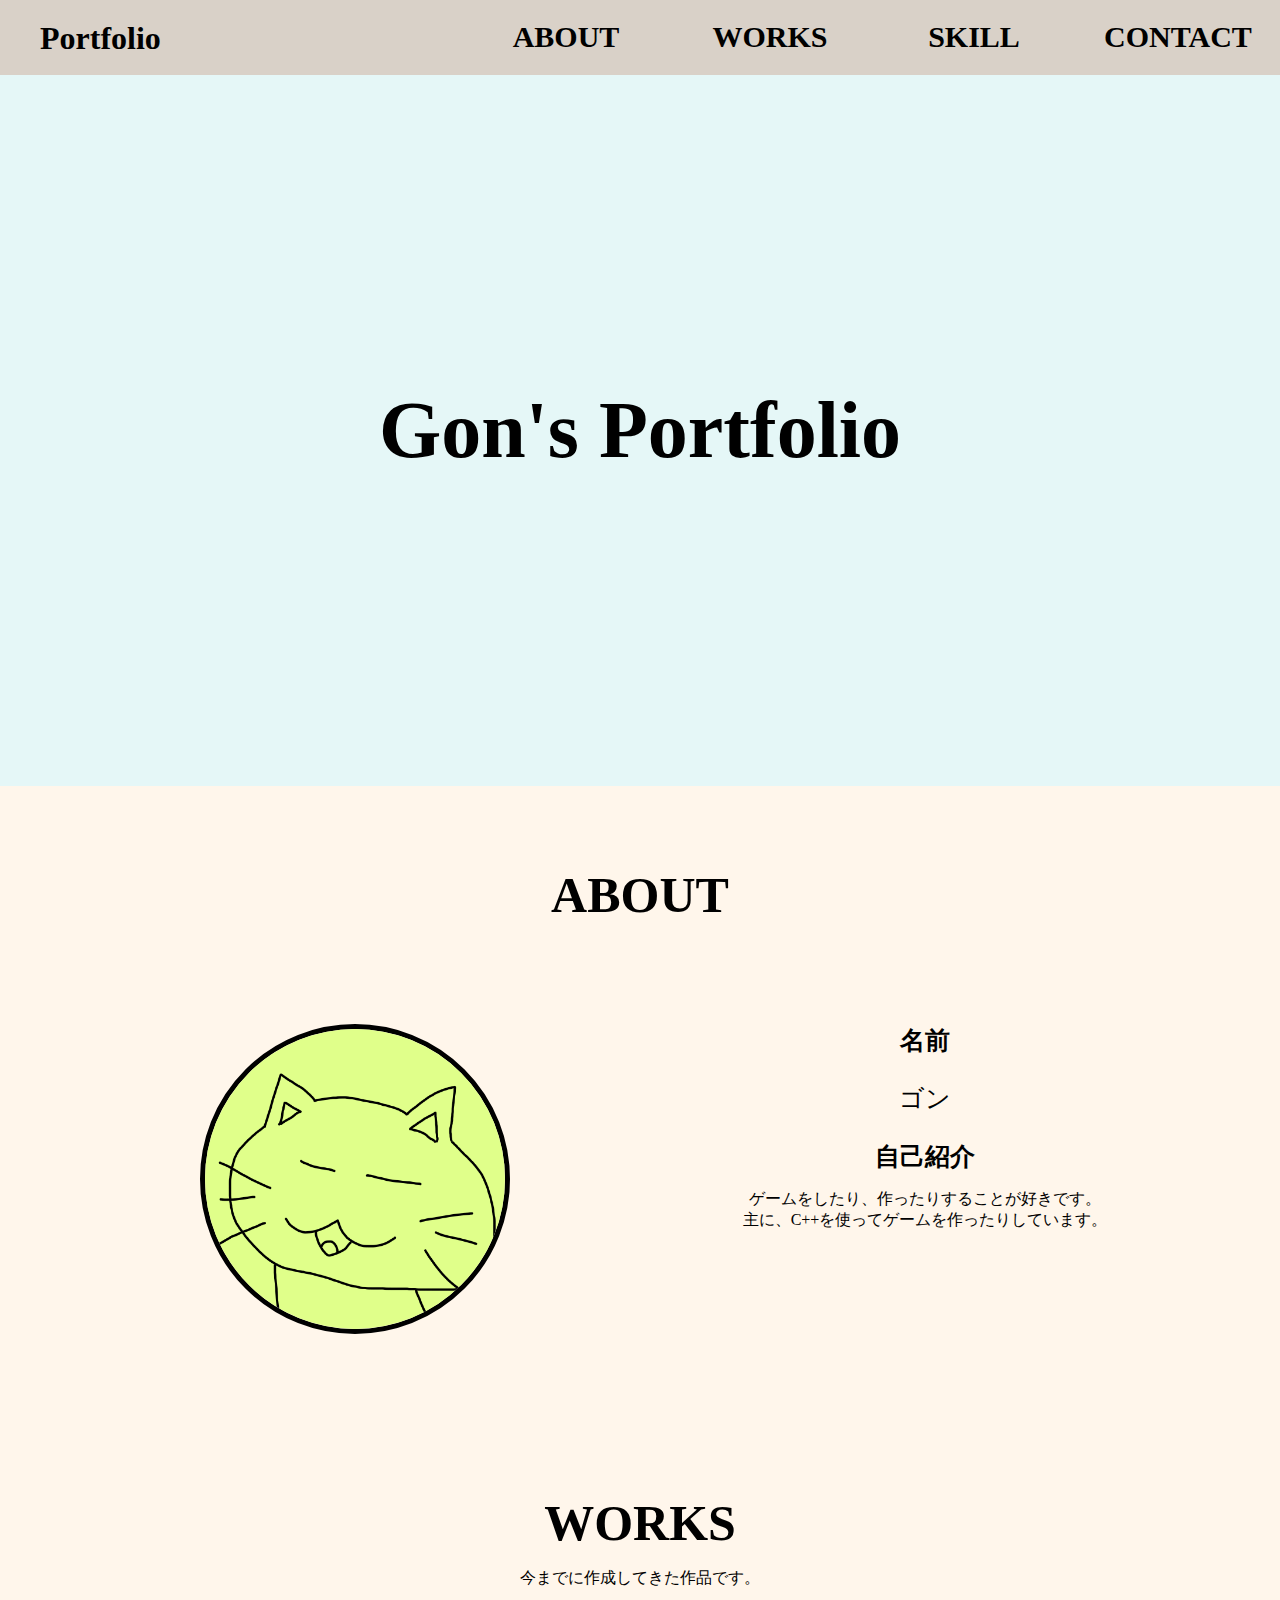
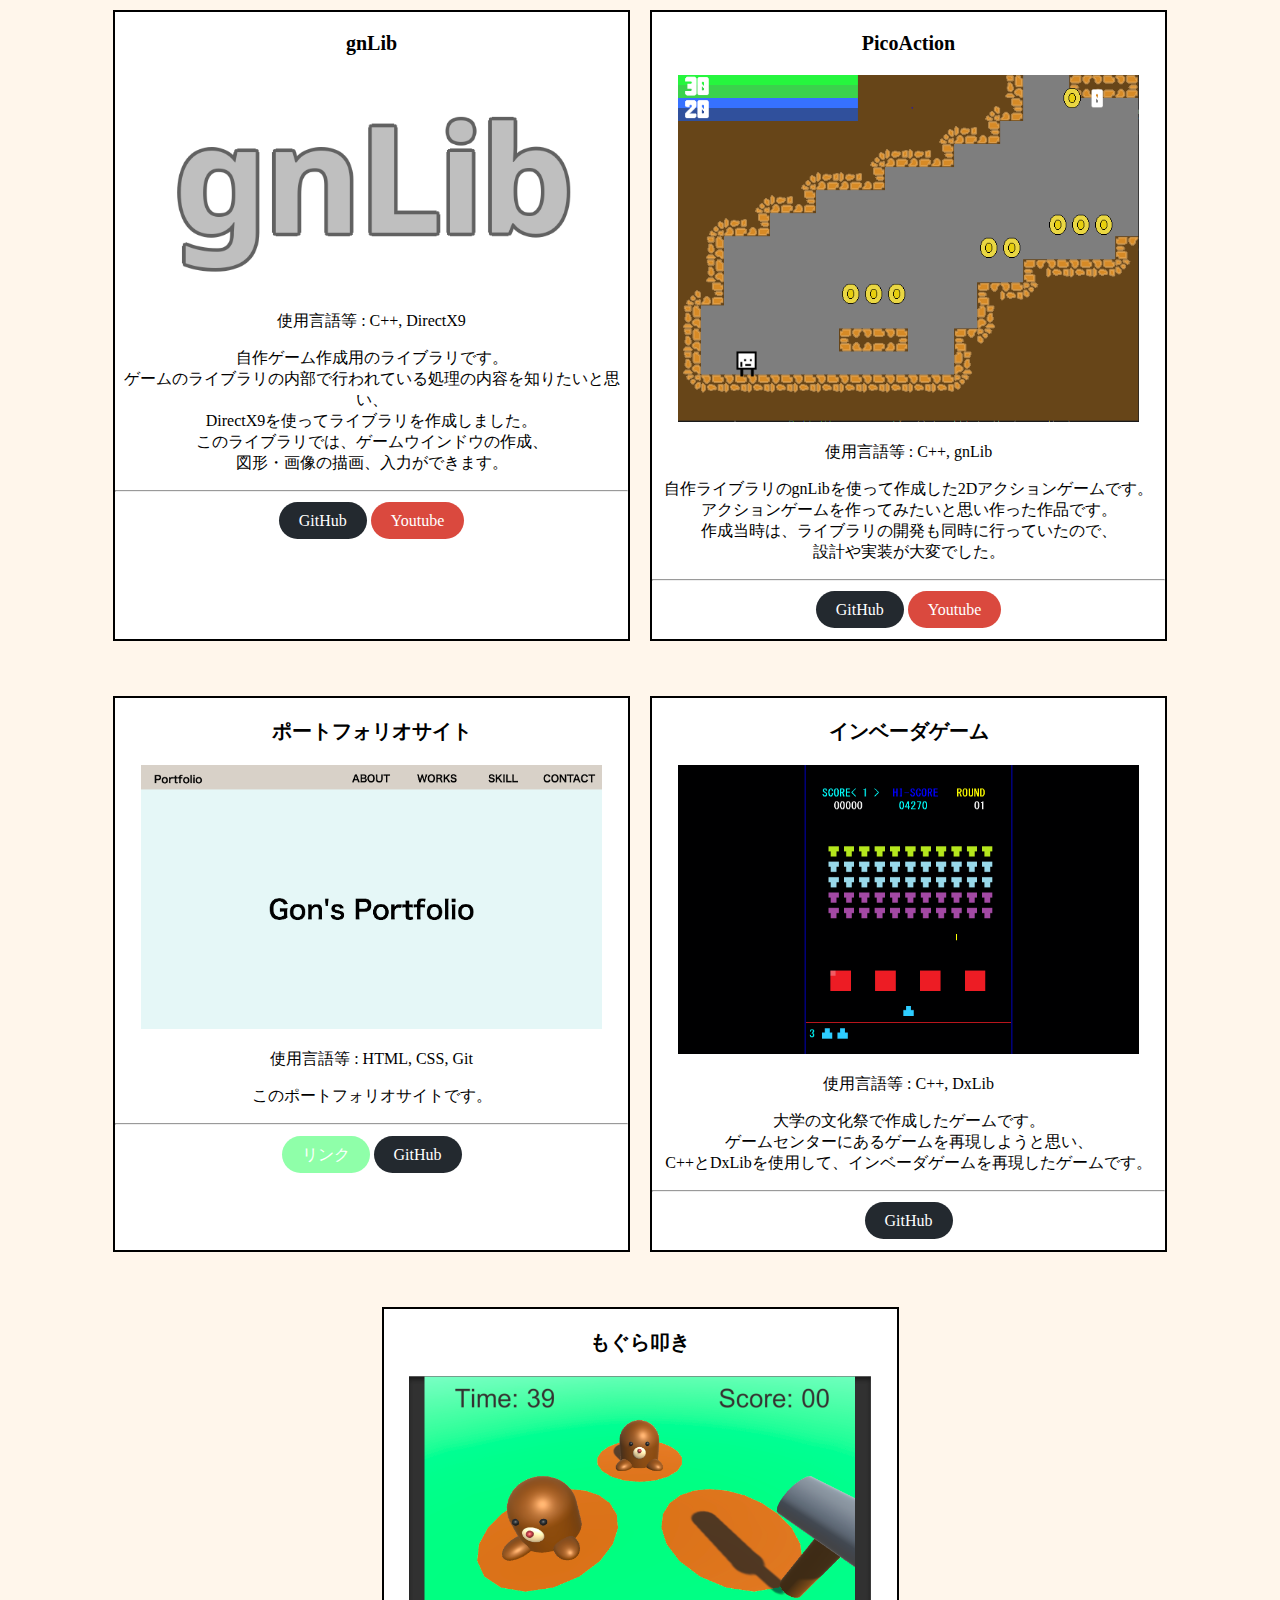
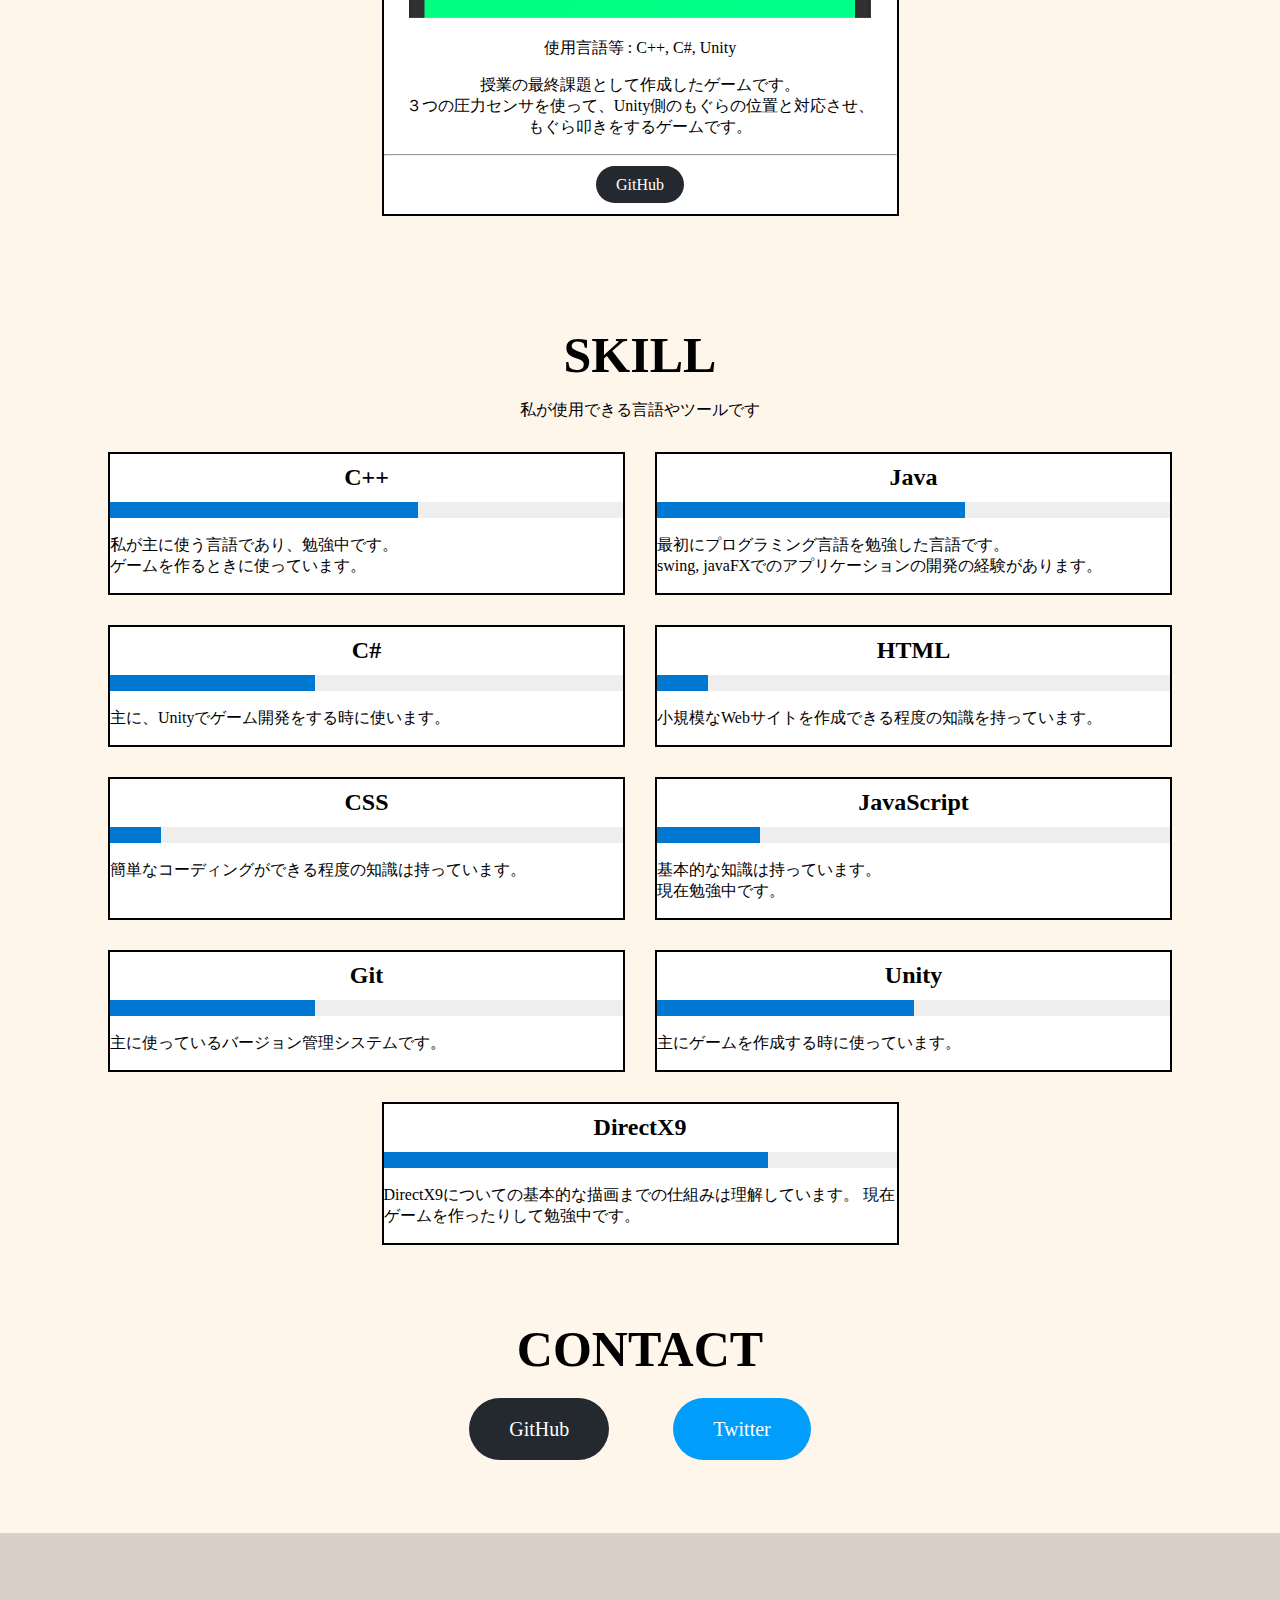
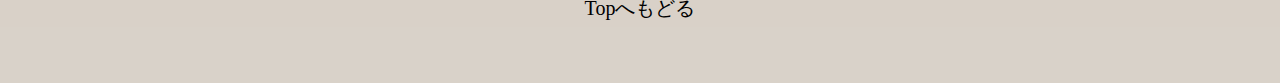
<file: index.html>
<!DOCTYPE html> 
<html>
    <head>
    <meta charset="UTF8"/>
    <title>Gon's Portfolio</title>
    <link rel="stylesheet" type="text/css" href="css/style.css">
    <link rel="shortcut icon" href="icon/icon.ico">
    </head>
    
    <body oncopy="return false;">
        <header id = "header">
            <div class="header-elements">
                <h1 class="header-logo">
                    <a href="" class="logo">Portfolio</a>
                </h1>

                <nav class="nav-links">
                    <ul class="header-list">
                        <li class="header-list-element"><a href="#profile">ABOUT</a></li>
                        <li class="header-list-element"><a href="#work">WORKS</a></li>
                        <li class="header-list-element"><a href="#skill">SKILL</a></li>
                        <li class="header-list-element"><a href="#link">CONTACT</a></li>
                    </ul>
                </nav>
            </div> <!-- header-elements -->
        </header>

        <div id="top">
            <div class="title-content">
                <h2 class="title">Gon's Portfolio</h2>
            </div>
        </div>

        <div id="main-content">
            <div id="profile">
                    <h2>ABOUT</h2>

                    <div class="profile-content">

                        <div class="profile-icon">
                            <img class="icon" src ="img/icon.PNG" width="300px" height="300px">
                        </div>

                        <div class="profile-about">
                            <div class="profile-about-position">
                                <h4>名前</h4>
                                <p class="profile-myname">ゴン</p>
                                <h4>自己紹介</h4>
                                <p>
                                    ゲームをしたり、作ったりすることが好きです。<br>
                                    主に、C++を使ってゲームを作ったりしています。<br>
                                </p>
                            </div>
                        </div>
                    </div> <!-- profile-content -->
            </div> <!-- profile -->

            <div id="work">
                <h2>WORKS</h2>
                <p>今までに作成してきた作品です。</p>

                <div class="work-window">
                    <div class="work-element">
                        <p class="work-title">gnLib</p>
                        <div class="work-image">
                            <img src="img/gnLib.png" class="work-img">
                        </div>
                        <div class="work-uselang">
                            <p>使用言語等 : C++, DirectX9</p>
                        </div>
                        <div class="work-details">
                            <p>
                                自作ゲーム作成用のライブラリです。<br>
                                ゲームのライブラリの内部で行われている処理の内容を知りたいと思い、<br>
                                DirectX9を使ってライブラリを作成しました。<br>
                                このライブラリでは、ゲームウインドウの作成、<br>
                                図形・画像の描画、入力ができます。
                            </p>
                        </div>
                        <hr>
                        <div class="work-link-box">
                            <p class="">
                                <a href="https://github.com/gon027/gnLib" class="work-github-btn">GitHub</a>
                                <a href="https://www.youtube.com/watch?v=woszoWiPEiY" class="work-youtube-btn">Youtube</a>
                            </p>
                        </div>
                    </div> <!-- work-element -->
                    
                    <div class="work-element">
                        <p class="work-title">PicoAction</p>
                        <div class="work-image">
                            <img src="img/pico_action.png" class="work-img">
                        </div>
                        <div class="work-uselang">
                            <p>使用言語等 : C++, gnLib</p>
                        </div>
                        <div class="work-details">
                            <p>
                                自作ライブラリのgnLibを使って作成した2Dアクションゲームです。<br>
                                アクションゲームを作ってみたいと思い作った作品です。 <br>
                                作成当時は、ライブラリの開発も同時に行っていたので、 <br>
                                設計や実装が大変でした。
                            </p>
                        </div>
                        <hr>
                        <div class="work-link-box">
                            <p class="">
                                <a href="https://github.com/gon027/gnLib" class="work-github-btn">GitHub</a>
                                <a href="https://www.youtube.com/watch?v=stSu75Sjz-M" class="work-youtube-btn">Youtube</a>
                            </p>
                        </div>
                    </div> <!-- work-element -->

                    <div class="work-element">
                        <p class="work-title">ポートフォリオサイト</p>
                        <div class="work-image">
                            <img src ="img/PortFolio.png" class="work-img">
                        </div>
                        <div class="work-uselang">
                            <p>使用言語等 : HTML, CSS, Git</p>
                        </div>
                        <div class="work-details">
                            <p>
                                このポートフォリオサイトです。
                            </p>
                        </div>
                        <hr>
                        <div class="work-link-box">
                            <p class="">
                                <a href="https://gon027.github.io/Portfolio/" class="work-link-btn">リンク</a>
                                <a href="https://github.com/gon027/Portfolio" class="work-github-btn">GitHub</a>
                            </p>
                        </div>
                    </div> <!-- work-element -->

                    <div class="work-element">
                        <p class="work-title">インベーダゲーム</p>
                        <div class="work-image">
                            <img src ="img/Invader_2.png" class="work-img">
                        </div>
                        <div class="work-uselang">
                            <p>使用言語等 : C++, DxLib</p>
                        </div>
                        <div class="work-details">
                            <p>
                                大学の文化祭で作成したゲームです。
                                <br>
                                ゲームセンターにあるゲームを再現しようと思い、
                                <br>
                                C++とDxLibを使用して、インベーダゲームを再現したゲームです。
                            </p>
                        </div>
                        <hr>
                        <div class="work-link-box">
                            <p>
                            <a href="https://github.com/gon027/InvaderGame" class="work-github-btn">GitHub</a>
                            </p>
                        </div>
                    </div> <!-- work-element -->

                    <div class="work-element">
                        <p class="work-title">もぐら叩き</p>
                        <div class="work-image">
                            <img src ="img/mogura_1.png" class="work-img">
                        </div>
                        <div class="work-uselang">
                            <p>使用言語等 : C++, C#, Unity</p>
                        </div>
                        <div class="work-details">
                            <p>
                                授業の最終課題として作成したゲームです。
                                <br>
                                ３つの圧力センサを使って、Unity側のもぐらの位置と対応させ、
                                <br>
                                もぐら叩きをするゲームです。
                            </p>
                        </div>
                        <hr>
                        <div class="work-link-box">
                            <p>
                            <a href="https://github.com/gon027/PC_FinalAssignment" class="work-github-btn">GitHub</a>
                            </p>
                        </div>
                    </div> <!-- work-element -->
                </div> <!-- work-window -->
            </div> <!-- work -->

            <div id="skill">
                <h2>SKILL</h2>
                <p>私が使用できる言語やツールです</p>

                <div class="skill-box">
                    <div class="skill-element">
                        <p class="skill-language">C++</p>
                        <div class="progress-ber">
                            <progress value="60" max="100"></progress>
                        </div>
                        <p class="skill-text">
                            私が主に使う言語であり、勉強中です。
                            <br>
                            ゲームを作るときに使っています。
                        </p>
                    </div>

                    <div class="skill-element">
                        <p class="skill-language">Java</p>
                        <div class="progress-ber">
                            <progress value="60" max="100"></progress>
                        </div>
                        <p class="skill-text">
                            最初にプログラミング言語を勉強した言語です。
                            <br>
                            swing, javaFXでのアプリケーションの開発の経験があります。
                        </p>
                    </div>

                    <div class="skill-element">
                        <p class="skill-language">C#</p>
                        <div class="progress-ber">
                            <progress value="40" max="100"></progress>
                        </div>
                        <p class="skill-text">
                            主に、Unityでゲーム開発をする時に使います。
                            <br>

                        </p>
                    </div>

                    <div class="skill-element">
                        <p class="skill-language">HTML</p>
                        <div class="progress-ber">
                            <progress value="10" max="100"></progress>
                        </div>
                        <p class="skill-text">
                            小規模なWebサイトを作成できる程度の知識を持っています。
                            <br>
                        </p>
                    </div>

                    <div class="skill-element">
                        <p class="skill-language">CSS</p>
                        <div class="progress-ber">
                            <progress value="10" max="100"></progress>
                        </div>
                        <p class="skill-text">
                            簡単なコーディングができる程度の知識は持っています。
                            <br>
                        </p>
                    </div>

                    <div class="skill-element">
                        <p class="skill-language">JavaScript</p>
                        <div class="progress-ber">
                            <progress value="20" max="100"></progress>
                        </div>
                        <p class="skill-text">
                            基本的な知識は持っています。
                            <br>
                            現在勉強中です。
                        </p>
                    </div>

                    <div class="skill-element">
                        <p class="skill-language">Git</p>
                        <div class="progress-ber">
                            <progress value="40" max="100"></progress>
                        </div>
                        <p class="skill-text">
                            主に使っているバージョン管理システムです。
                        </p>
                    </div>
                    
                    <!-- 使っているライブラリやフレームワーク -->
                    <div class="skill-element">
                        <p class="skill-language">Unity</p>
                        <div class="progress-ber">
                            <progress value="50" max="100"></progress>
                        </div>
                        <p class="skill-text">
                            主にゲームを作成する時に使っています。
                        </p>
                    </div>

                    <div class="skill-element">
                        <p class="skill-language">DirectX9</p>
                        <div class="progress-ber">
                            <progress value="75" max="100"></progress>
                        </div>
                        <p class="skill-text">
                            DirectX9についての基本的な描画までの仕組みは理解しています。
                            現在ゲームを作ったりして勉強中です。
                        </p>
                    </div>
                </div>
            </div>

            <div id="link">
                <h2>CONTACT</h2>
                <div class="link-list">
                    <a class="github-contact" href="https://github.com/gon027">GitHub</a>
                    <a class="twitter-contact" href="https://twitter.com/gon_027">Twitter</a>
                </div>
            </div>
        </div> <!-- main-content -->

        
        <footer id="footer">
            <div class="return-top">
                <a href="">Topへもどる</a>
            </div>
        </footer>
    </body>
</html>
</file>
<file: css/style.css>
h1, h2, h3, h4, h5, h6, p, img{
    -webkit-user-select: none;
    -moz-user-select: none;
    -ms-user-select: none;
    user-select: none;
}

html, body{
    padding: 0;
    margin: 0;
    background-color: rgb(255, 246, 235);
}

header{
    background-color: rgba(26, 26, 26, 0.164);
    padding: 0;
    margin: 0;
    width: 100%;
    height: 75px;
}

footer{
    padding: 0;
    margin: 0;
    background-color: rgba(26, 26, 26, 0.164);
    width: 100%;
    height: 150px;
}

progress[value] {
    background-color: #eee;
    width: 100%;
    -webkit-appearance: none;
    -moz-appearance: none;
    appearance: none;
    border: none;  
}

/*
* Google Chrome, Safariでのプログレスバーの色を変更
*/
::-webkit-progress-value{
    background-color: rgb(0, 120, 210);
}

::-webkit-progress-bar {
    background-color: #eee;
}

/*
* firefoxでのプログレスバーの色を変更
*/
::-moz-progress-bar {
    background-color: rgb(0, 120, 210);
}

h1{
    position: relative;
    top: 20px;
    margin: 0;
    left: 40px;
}

h2{
    margin: 0;
    padding: 0;
    text-align: center;
    font-size: 50px;
}

h3{
    margin: 0;
    margin-top: 50px;
    margin-bottom: 50px;
    text-align: center;
    font-size: 30px;
}

h3:hover{
    color: green;
}

h4{
    margin: 0;
    margin-top: 0px;
    margin-bottom: 0px;
    text-align: center;
    font-size: 25px;
}

p{
    text-align: center;
}

a{
    text-decoration: none;
}

nav{
    padding: 0;
    margin: 0;
}

ul{
    list-style: none;   
    overflow: hidden;
    margin: 0;
    padding: 0;
}

li{
    float: left;    /* 横１列にするためのfloat */
    text-align: center;
    margin: 0;
    margin-left: 2px;
    margin-right: 2px;
}

li a{
    color: rgb(0, 0, 0);
    display: block;
    text-decoration: none;
    padding: 20px;
}

li a:hover{
    background-color: rgba(17, 17, 17, 0.164);
}

/* id */

#main-content{
    padding-top: 25px;
    margin-top: 25px;
    margin-bottom: 25px;
    margin-left: 70px;
    margin-right: 70px;
}

#profile{
    padding-top: 30px;
    padding-bottom: 30px;
}

#work{
    padding-top: 30px;
    padding-bottom: 30px;
}

#skill{
    padding-top: 30px;
    padding-bottom: 30px;
}

#link{
    padding-top: 30px;
    padding-bottom: 30px;
}

/* class */

/* 非公開にする要素 */
.private-element{
    display: none;
}

.logo{
    display: block;
    color: black;
    position: relative;
}

/*===================================
* header
===================================*/

.header-logo{
    float: left;
}

.header-elements{
    height: 75px;
    overflow: hidden;
}

.nav-links{
    float: right;
}

.link-in-page{
    background-color: #009dfa;
    text-align: center;
}

.title{
    background-color: #d5f7ff9c;
    padding-top: 310px;
    padding-bottom: 310px;
    font-size: 80px;
}

.image{
    position: relative;
    width: 48px;
    height: 48px;
}

.header-list-element{
    font-size: 30px;
    font-weight: bold;
    width: 200px;
    height: 75px;
}

/*===================================
* profile
===================================*/

.profile-content{
    /* overflow: hidden; フローティング削除 */
    display:flex;
}

.icon{
    display: block;
    border-radius: 50%;
    border: 5px solid black;
    margin: 0 auto;
}

.profile-myname{
    font-size: 25px;
}

.profile-icon, .profile-about{
    box-sizing: border-box;
    float: left;
    width: 50%;
    padding: 100px;
    height: auto;
}

.profile-icon{
    text-align: center;
}

.profile-about-position{
    margin: 0 auto;
}

/*===================================
* work
===================================*/

.work-window{
    display:flex;
    flex-wrap: wrap;
    justify-content:center
}

.work-element{
    background-color: rgb(255, 255, 255);
    margin-top: 5px;
    margin-bottom: 50px;
    margin-left: 10px;
    margin-right: 10px;
    border: 2.5px solid black;
    width: 45%;
}

.work-element:hover{
    box-shadow: 0 0px 20px 0 rgba(0, 0, 0, 0.25);
    transform: translateY(-0.1em);
    transition: all 0.3s ease 0s;
}

.work-title{
    font-size: 20px;
    font-weight: bold;
}

.work-image, .work-link-box{
    text-align: center;
}

.work-link-box{
    margin-top: 20px;
    margin-bottom: 20px;
    /* display: flex;
    flex-direction: row;
    justify-content: center;
    justify-content: space-around; */
}

.work-img{
    width: 90%;
}

.work-test{
    /* position: absolute;
    margin: auto; */
}

.work-github-btn{
    text-decoration: none;
    background-color: rgb(35, 41, 47);
    color: rgb(255, 255, 255);
    border-radius: 20px;
    padding-top: 10px;
    padding-bottom: 10px;
    padding-left: 20px;
    padding-right: 20px;
}

.work-youtube-btn{
    text-decoration: none;
    background-color: rgb(218, 73, 62);
    color: rgb(255, 255, 255);
    border-radius: 20px;
    padding-top: 10px;
    padding-bottom: 10px;
    padding-left: 20px;
    padding-right: 20px;
}

.work-link-btn{
    text-decoration: none;
    background-color: rgb(143, 255, 169);
    color: rgb(255, 255, 255);
    border-radius: 20px;
    padding-top: 10px;
    padding-bottom: 10px;
    padding-left: 20px;
    padding-right: 20px;
}

/*===================================
* skill
===================================*/

.skill-box{
    display: flex;
    flex-wrap: wrap;
    justify-content:center
}

.skill-element{
    background-color: rgb(255, 255, 255);
    border: 2px solid black;
    width: 45%;   
    height: auto;
    margin: 15px;
}

.skill-language{
    font-weight: bold;
    font-size: 24px;
    margin-top: 10px;
    margin-bottom: 10px;
}

.skill-ber{
    text-align: center;
}

.skill-text{
    text-align: start;
}

/*===================================
* links
===================================*/

.link-list{
    text-align: center;
    height: 100px;
}

.github-contact, .twitter-contact
, .mail-contact, .youtube-contact{
    display: inline;
    margin: 30px;
    position: relative;
    top: 40px;
}

.github-contact{
    font-size: 20px;
    color: rgb(255, 255, 255);
    background-color: rgb(35, 41, 47);
    text-decoration: none;
    border-radius: 60px;
    padding-top: 20px;
    padding-bottom: 20px;
    padding-left: 40px;
    padding-right: 40px;
}

.twitter-contact{
    font-size: 20px;
    color: rgb(255, 255, 255);
    background-color: #009dfa;
    text-decoration: none;
    border-radius: 60px;
    padding-top: 20px;
    padding-bottom: 20px;
    padding-left: 40px;
    padding-right: 40px;
}

.mail-contact{
    font-size: 20px;
    color: rgb(255, 255, 255);
    background-color: rgb(159, 160, 160);
    text-decoration: none;
    border-radius: 60px;
    padding-top: 20px;
    padding-bottom: 20px;
    padding-left: 40px;
    padding-right: 40px;
}

.youtube-contact{
    font-size: 20px;
    color: rgb(255, 255, 255);
    background-color: rgb(255, 0, 0);
    text-decoration: none;
    border-radius: 60px;
    padding-top: 20px;
    padding-bottom: 20px;
    padding-left: 40px;
    padding-right: 40px;
}

.github-contact:hover, 
.twitter-contact:hover,
.mail-contact:hover,
.youtube-contact:hover{
    opacity: 0.9;
}

/*===================================
* footer
===================================*/

.footer-list-element{
    text-align: center;
    position: relative;
    width: 150px;
    padding: 0;
    margin: 10px;
    left:25%;
}

.return-top{
    position: relative;
    height: 100%;
}

.return-top a{
    position: absolute;
    display: block;
    text-align: center;
    color: black;
    font-size: 20px;
    top: 50%;
    left: 50%;
    transform: translate(-50%, -50%);
}
</file>
